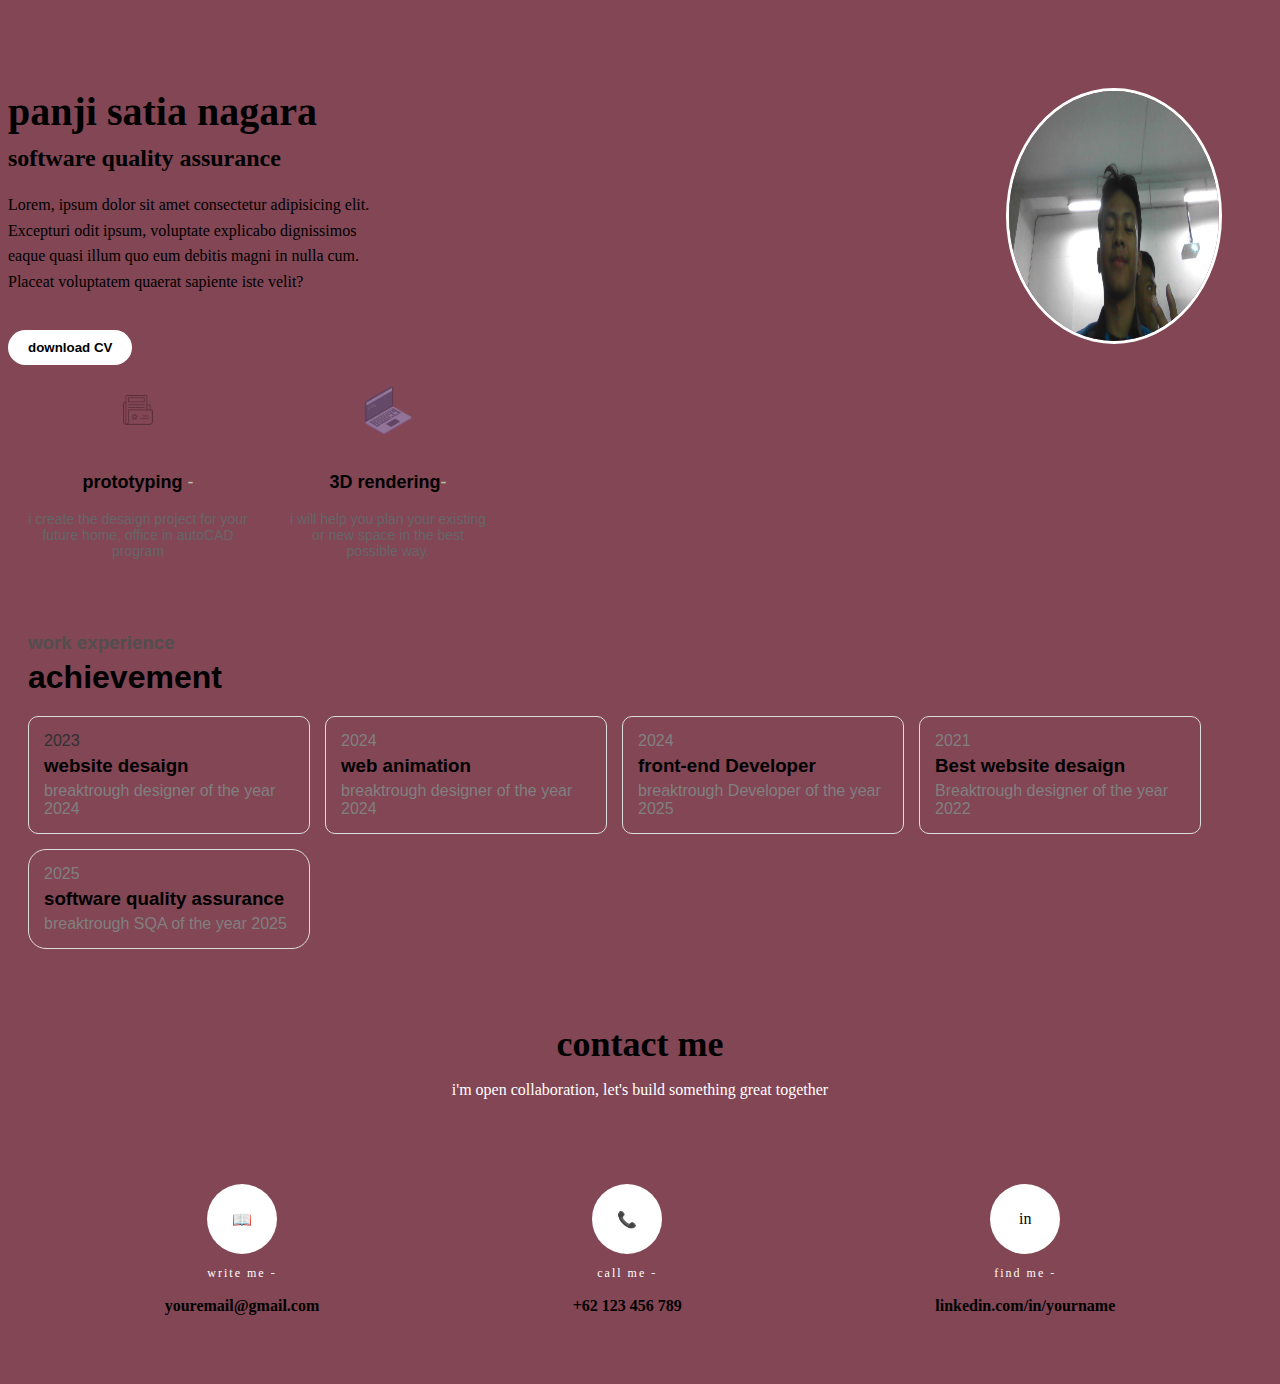
<file: index.html>
<!DOCTYPE html>
<html lang="en">
<head>
    <meta charset="UTF-8">
    <meta name="viewport" content="width=>, initial-scale=1.0">
    <title>Document</title>
    <style>
        body{
            background-color: #834655;
        }
    </style>
</head>
<body>
    <div style="display: flex; align-items: center; justify-content: space-between;
     padding: 40px; background: #834655; border-radius: 20px; color: white;">
    </div>
    <div>
        <img src="image/WIN_20250815_13_55_49_Pro.jpg" alt="profile photo" style="width: 210px; height: 250px; border-radius: 50%; border: 3px solid white; margin-right: 50px;" align="right">
     </div>
     <div style="max-width: 30%;">
        <h1 style="font-size: 40px; margin: 0;"> panji satia nagara</h1>
        <h2 style="font-size: 24px; margin-top: 10px;">software quality assurance</h2>
        <p style="margin-top: 20px; line-height: 1.6;">
            Lorem, ipsum dolor sit amet consectetur adipisicing elit. Excepturi odit ipsum, voluptate explicabo dignissimos
             eaque quasi illum quo eum debitis magni in nulla cum. Placeat voluptatem quaerat sapiente iste velit?
        </p>
        
        <button
        style="margin-top: 20px; padding: 10px 20px; border: none; border-radius: 20px;
        background: white; color: black;font-weight: bold; cursor: pointer;"
        onclick="this.style.background='lightblue'; this.style.color='white';">
        download CV
    </button>
</div>
</div>   
</div>
     <div style="display: flex; gap: 40px; padding: 20px; overflow-x: auto; font-family: arial, sans-serif;">
     <div style="flex: 0 0 220px; text-align: center;">
        <img src="image/marketing_seo_digital_head_optimization_icon_267784.png" alt="prototyping" style="height: 50px; margin-bottom: 15px;opacity: 0.4;">
        <h3 style="font-size: 18px; font-weight: bold;">prototyping <span style="color: #b8c6a7; font-weight: normal;">-</span> </h3>    
        <p style="font-size: 14px ; color: #666;">i create the desaign project for your future home, office in autoCAD program</p>    
     </div>

     
     <div style="flex: 0 0 200px; text-align: center;">
        <img src="image/4417096_access_command_laptop_line_prompt_icon.png" alt="space planning" style="height: 50px; margin-bottom: 15px; opacity: 0.4;">
        <h3 style="font-size: 18px; font-weight: bold;">3D rendering<span style="color: #b8c6a7; font-weight: normal;">-</span></h3>
        <p style="font-size: 14px; color: #666;">i will help you plan your existing or new space in the best possible way.</p> 
     </div>
     </div>
    <div style="padding: 20px; font-family: arial, sans-serif;">
      <h3 style="color: rgb(81, 78, 78);margin-bottom: 5px;">work experience</h3>
      <h1 style="margin-top: 0; margin-bottom: 20px;">achievement</h1>
      <div style="display: flex; flex-wrap: wrap; gap: 15px;">
   <div style="border: 1px solid #ddd; border-radius: 10px;padding: 15px; width: 250px;">
        <p style="color: rgb(49, 49, 49);margin: 0;">2023</p>
        <h3 style="margin: 5px 0;">website desaign</h3>
        <p style="color: gray;margin: 0;">breaktrough designer of the year 2024</p>
     </div>
     <div style="border: 1px solid #ddd; border-radius: 10px; padding: 15px; width: 250px;">
        <p style="color: gray; margin: 0;">2024</p>
        <h3 style="margin: 5px 0;">web animation</h3>
        <p style="color: gray; margin: 0;">breaktrough designer of the year 2024</p>
    </div>
     <div style="border: 1px solid #ddd; border-radius: 10px; padding: 15px; width: 250px;">
        <p style="color: gray; margin: 0;">2024</p>
        <h3 style="margin: 5px 0; ">front-end Developer</h3>
        <p style="color: gray; margin: 0;">breaktrough Developer of the year 2025</p>
    </div>
    <div style="border: 1px solid #ddd; border-radius: 10px; padding: 15px; width: 250px;">
        <p style="color: gray;margin: 0;">2021</p>
        <h3 style="margin: 5px 0;">Best website desaign</h3>
        <p style="color: gray; margin: 0;">Breaktrough designer of the year 2022</p>
    </div>
     <div style="border: 1px solid #ddd; border-radius: 18px; padding: 15px; width: 250px;">
         <p style="color: gray; margin: 0;">2025</p>
         <h3 style="margin: 5px 0;">software quality assurance</h3>
         <p style="color: gray; margin: 0;"> breaktrough SQA of the year 2025</p>
     </div>
        </div>
         </div>
     </div>
     <section style="background-color: #834655; padding: 30px; text-align: center;">
        <h1 style="font-size: 36px; font-weight: bold; margin-bottom: 10px;">
            contact me</h1>
        <p style="color: #ffffff; margin-bottom: 30px;">
                i'm open collaboration, let's build something great together</p>
        <hr style="margin: 20px auto; width: 70%; border: 0;border-top: 1pxsolid #ffffff;">
        <div style="display: flex;justify-content: space-around; flex-wrap: wrap; margin-top: 40px;">
        <!--email-->
    <div style="text-align: center; margin: 15px;">
    <div style="background: white; border-radius: 50%; width: 70px; height: 70px; display: flex;
          justify-content: center; align-items: center ; margin: 0 auto 10px;">
        📖
     </div>
                    
             <p style="font-size: 12px; letter-spacing: 2px; color: rgb(255, 255, 255);">write me -</p>
             <p style="font-weight: bold;">youremail@gmail.com</p>
        </div>
             <!--phone-->
             <div style="text-align: center; margin: 15px;">
             <div style="background: white; border-radius: 50%; width: 70px;height: 70px; display: flex;
             justify-content: center;align-items: center; margin: 0 auto 10px;">
             📞
         </div>
             <p style="font-size: 12px; letter-spacing: 2px; color: rgb(255, 255, 255);">call me -</p>
             <p style="font-weight: bold;">+62 123 456 789</p>
         </div>
             <!--linkedin-->
        <div style="text-align: center; margin: 15px;">
         <div style="background: white; border-radius: 50%; width: 70px; height: 70px; display: flex;
             justify-content: center; align-items: center; margin: 0 auto 10px;">
             in 
            <link href='https://id.piliapp.com/emoji/list/phone/' rel='stylesheets'>

        </div>
            <p style="font-size: 12px; letter-spacing: 2px; color: rgb(255, 251, 251);">find me -</p>
            <p style="font-weight: bold;">linkedin.com/in/yourname</p>
         </div>
        </div>
        </div>
     </section>
</html>
</file>
